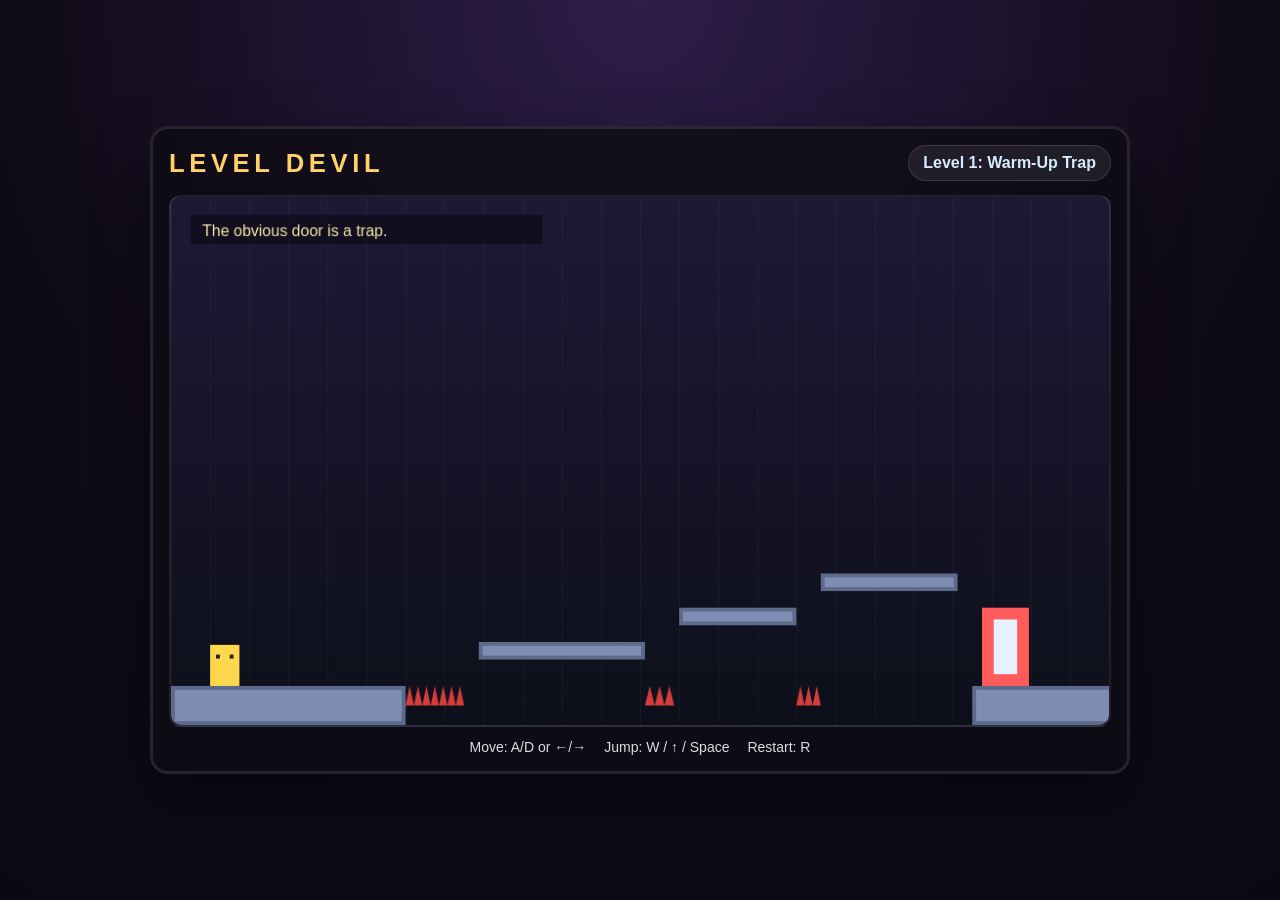
<file: index.html>
<!DOCTYPE html>
<html lang="en">
  <head>
    <meta charset="UTF-8" />
    <meta name="viewport" content="width=device-width, initial-scale=1.0" />
    <title>Level Devil - HTML Demo</title>
    <link rel="stylesheet" href="style.css" />
  </head>
  <body>
    <div class="game-shell">
      <div class="top-bar">
        <div>
          <h1>LEVEL DEVIL</h1>
        </div>
        <div class="status" id="status">Level 1</div>
      </div>

      <canvas id="game" width="960" height="540"></canvas>

      <div class="controls">
        <div>Move: A/D or ←/→</div>
        <div>Jump: W / ↑ / Space</div>
        <div>Restart: R</div>
      </div>
    </div>

    <script src="game.js"></script>
  </body>
</html>
</file>
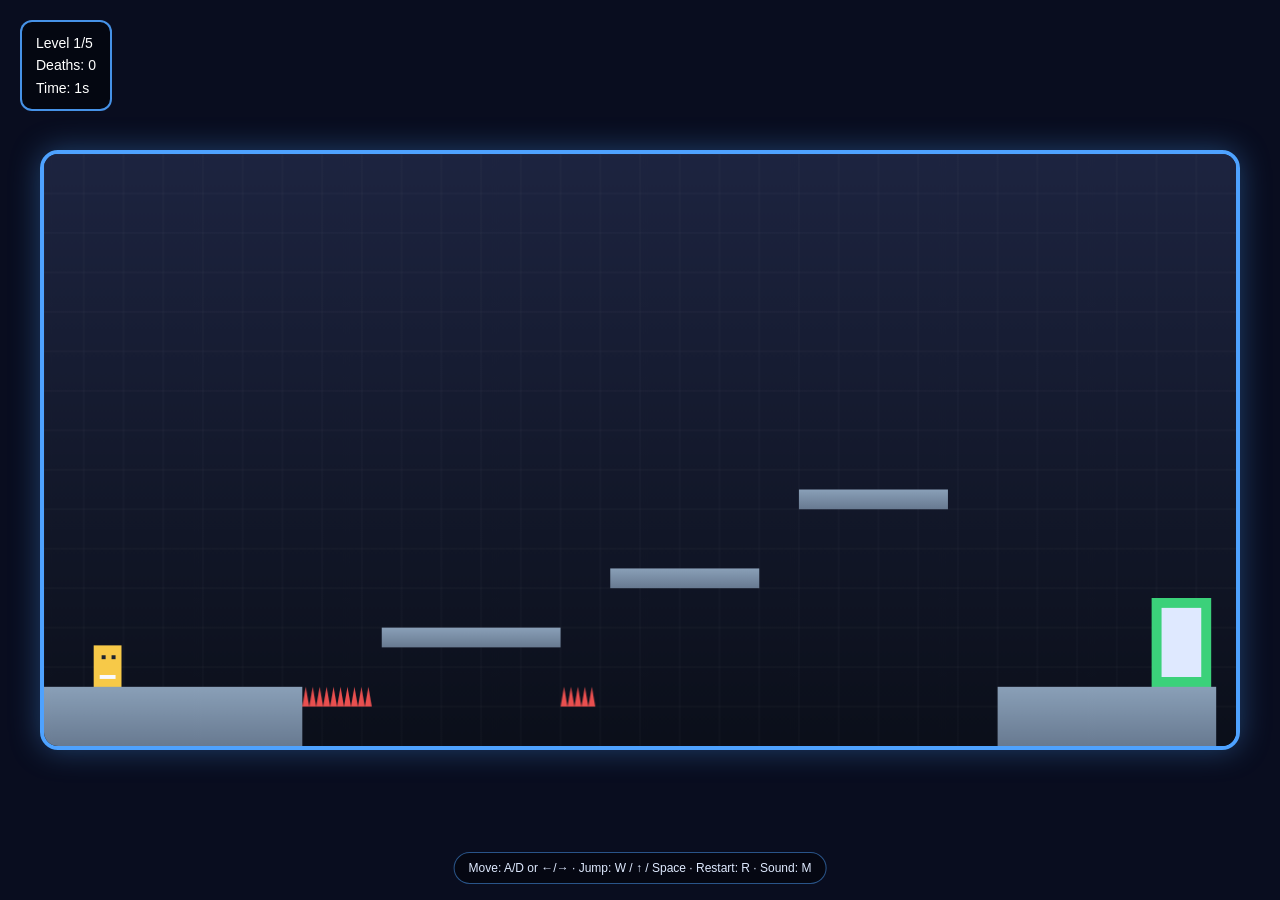
<file: advanced-game.html>
<!DOCTYPE html>
<html lang="en">
<head>
  <meta charset="UTF-8" />
  <meta name="viewport" content="width=device-width,initial-scale=1.0" />
  <title>Level Devil - Advanced</title>
  <style>
    * { box-sizing: border-box; }
    html, body {
      margin: 0;
      width: 100%;
      height: 100%;
      overflow: hidden;
      background: #090d1f;
      color: white;
      font-family: Arial, sans-serif;
    }
    body {
      display: grid;
      place-items: center;
    }
    #game {
      width: min(96vw, 1200px);
      height: min(82vh, 600px);
      display: block;
      border: 4px solid #4ea2ff;
      border-radius: 18px;
      background: linear-gradient(#111a2a, #0b1223 45%, #070c18 100%);
      box-shadow: 0 0 30px rgba(78, 162, 255, 0.35);
    }
    .hud {
      position: absolute;
      top: 20px;
      left: 20px;
      background: rgba(0,0,0,0.45);
      border: 2px solid rgba(78, 162, 255, 0.9);
      border-radius: 12px;
      padding: 10px 14px;
      font-size: 14px;
      z-index: 10;
      line-height: 1.6;
    }
    .help {
      position: absolute;
      bottom: 16px;
      left: 50%;
      transform: translateX(-50%);
      background: rgba(0,0,0,0.4);
      color: #dfeaff;
      border: 1px solid rgba(78, 162, 255, 0.5);
      border-radius: 999px;
      padding: 8px 14px;
      font-size: 12px;
      white-space: nowrap;
    }
  </style>
</head>
<body>
  <div class="hud" id="hud"></div>
  <canvas id="game" width="1200" height="600"></canvas>
  <div class="help">Move: A/D or ←/→ · Jump: W / ↑ / Space · Restart: R · Sound: M</div>

  <script>
    const canvas = document.getElementById('game');
    const ctx = canvas.getContext('2d');
    const hud = document.getElementById('hud');

    const keys = {};
    let currentLevel = 0;
    let player = null;
    let gameOver = false;
    let totalDeaths = 0;
    let levelDeaths = 0;
    let levelStartTime = 0;
    let gameStarted = false;
    let audioCtx = null;

    // Basic sound manager with no errors if browser blocks audio
    function initAudio() {
      if (!audioCtx && window.AudioContext) {
        audioCtx = new AudioContext();
      }
    }

    function playTone(freq, duration, type = 'sine', volume = 0.04) {
      if (!audioCtx) return;
      const osc = audioCtx.createOscillator();
      const gain = audioCtx.createGain();
      osc.type = type;
      osc.frequency.value = freq;
      gain.gain.value = volume;
      osc.connect(gain);
      gain.connect(audioCtx.destination);
      osc.start();
      osc.stop(audioCtx.currentTime + duration);
    }

    function playSound(name) {
      if (!audioCtx) return;
      if (name === 'jump') playTone(520, 0.12, 'square', 0.05);
      if (name === 'death') playTone(180, 0.3, 'sawtooth', 0.08);
      if (name === 'win') {
        playTone(440, 0.12, 'triangle', 0.06);
        setTimeout(() => playTone(660, 0.12, 'triangle', 0.06), 100);
        setTimeout(() => playTone(880, 0.18, 'triangle', 0.06), 200);
      }
      if (name === 'trap') playTone(220, 0.18, 'sawtooth', 0.06);
    }

    const levels = [
      {
        name: 'Level 1',
        start: { x: 50, y: 460 },
        platforms: [
          { x: 0, y: 540, w: 260, h: 60 },
          { x: 340, y: 480, w: 180, h: 20 },
          { x: 570, y: 420, w: 150, h: 20 },
          { x: 760, y: 340, w: 150, h: 20 },
          { x: 960, y: 540, w: 220, h: 60 }
        ],
        spikes: [
          { x: 260, y: 540, w: 70, h: 20 },
          { x: 520, y: 540, w: 35, h: 20 }
        ],
        doors: [
          { x: 1115, y: 450, w: 60, h: 90, fake: false }
        ],
        message: 'Reach the green door.'
      },
      {
        name: 'Level 2',
        start: { x: 50, y: 460 },
        platforms: [
          { x: 0, y: 540, w: 260, h: 60 },
          { x: 330, y: 480, w: 150, h: 20 },
          { x: 560, y: 420, w: 130, h: 20 },
          { x: 760, y: 500, w: 180, h: 20 },
          { x: 1030, y: 540, w: 170, h: 60 }
        ],
        spikes: [
          { x: 260, y: 540, w: 55, h: 20 },
          { x: 510, y: 540, w: 30, h: 20 },
          { x: 940, y: 540, w: 40, h: 20 }
        ],
        doors: [
          { x: 1160, y: 450, w: 60, h: 90, fake: false },
          { x: 800, y: 400, w: 60, h: 90, fake: true }
        ],
        message: 'The red door is a trap.'
      },
      {
        name: 'Level 3',
        start: { x: 50, y: 460 },
        platforms: [
          { x: 0, y: 540, w: 280, h: 60 },
          { x: 360, y: 480, w: 160, h: 20 },
          { x: 560, y: 420, w: 140, h: 20, disappearOnTouch: true },
          { x: 760, y: 470, w: 180, h: 20 },
          { x: 1020, y: 540, w: 180, h: 60 }
        ],
        spikes: [
          { x: 280, y: 540, w: 60, h: 20 },
          { x: 520, y: 540, w: 30, h: 20 },
          { x: 740, y: 540, w: 30, h: 20 }
        ],
        doors: [
          { x: 1140, y: 450, w: 60, h: 90, fake: false }
        ],
        message: 'Some platforms vanish.'
      },
      {
        name: 'Level 4',
        start: { x: 50, y: 460 },
        platforms: [
          { x: 0, y: 540, w: 300, h: 60 },
          { x: 380, y: 480, w: 160, h: 20 },
          { x: 610, y: 420, w: 140, h: 20 },
          { x: 820, y: 340, w: 150, h: 20 },
          { x: 1000, y: 540, w: 200, h: 60 }
        ],
        spikes: [
          { x: 300, y: 540, w: 60, h: 20 },
          { x: 540, y: 540, w: 35, h: 20 },
          { x: 750, y: 540, w: 35, h: 20 },
          { x: 970, y: 540, w: 35, h: 20 }
        ],
        doors: [
          { x: 1160, y: 450, w: 60, h: 90, fake: false },
          { x: 680, y: 300, w: 60, h: 90, fake: true },
          { x: 850, y: 250, w: 60, h: 90, fake: true }
        ],
        message: 'Two fake exits. One real.'
      },
      {
        name: 'Level 5',
        start: { x: 50, y: 460 },
        platforms: [
          { x: 0, y: 540, w: 260, h: 60 },
          { x: 350, y: 480, w: 170, h: 20 },
          { x: 600, y: 420, w: 130, h: 20 },
          { x: 820, y: 360, w: 150, h: 20 },
          { x: 1030, y: 540, w: 170, h: 60 }
        ],
        spikes: [
          { x: 260, y: 540, w: 60, h: 20 },
          { x: 520, y: 540, w: 30, h: 20 },
          { x: 730, y: 540, w: 30, h: 20 },
          { x: 970, y: 540, w: 30, h: 20 }
        ],
        doors: [
          { x: 1160, y: 450, w: 60, h: 90, fake: false }
        ],
        message: 'Your controls flip later.'
      }
    ];

    function createPlayer(x, y) {
      return {
        x, y,
        w: 28,
        h: 42,
        vx: 0,
        vy: 0,
        speed: 4.8,
        jumpForce: 14,
        gravity: 0.72,
        onGround: false,
        dir: 1,
        flipped: false,
        flipTimer: 0,
        color: '#facc15'
      };
    }

    function loadLevel(index) {
      currentLevel = index;
      const level = levels[currentLevel];
      player = createPlayer(level.start.x, level.start.y);
      gameOver = false;
      levelDeaths = 0;
      levelStartTime = Date.now();
      hud.innerHTML = `Level ${currentLevel + 1}/${levels.length}<br>Deaths: ${totalDeaths}<br>Time: 0s`;
      level.platforms.forEach(p => p.triggered = false);
    }

    function resetLevel() {
      if (!gameStarted) return;
      totalDeaths += 1;
      playSound('death');
      loadLevel(currentLevel);
    }

    function rectsIntersect(a, b) {
      return a.x < b.x + b.w &&
             a.x + a.w > b.x &&
             a.y < b.y + b.h &&
             a.y + a.h > b.y;
    }

    function getActivePlatforms() {
      return levels[currentLevel].platforms.filter(p => !(p.disappearOnTouch && p.triggered));
    }

    function hitSpike() {
      for (const spike of levels[currentLevel].spikes) {
        if (rectsIntersect(player, spike)) return true;
      }
      return false;
    }

    function hitDoor() {
      for (const door of levels[currentLevel].doors) {
        if (door.fake && rectsIntersect(player, door)) return 'fake';
        if (!door.fake && rectsIntersect(player, door)) return 'goal';
      }
      return null;
    }

    function winLevel() {
      playSound('win');
      if (currentLevel < levels.length - 1) {
        currentLevel += 1;
        loadLevel(currentLevel);
      } else {
        alert('You escaped the devil!');
        currentLevel = 0;
        loadLevel(currentLevel);
      }
    }

    function update() {
      if (!gameStarted || !player || gameOver) return;

      const level = levels[currentLevel];

      let moveX = 0;
      if (keys['d'] || keys['arrowright']) moveX += 1;
      if (keys['a'] || keys['arrowleft']) moveX -= 1;

      if (player.flipped) moveX *= -1;

      if (moveX !== 0) {
        player.vx = moveX * player.speed;
        player.dir = moveX;
      } else {
        player.vx = 0;
      }

      if ((keys['w'] || keys['arrowup'] || keys[' ']) && player.onGround) {
        player.vy = -player.jumpForce;
        player.onGround = false;
        playSound('jump');
      }

      if (player.flipTimer > 0) {
        player.flipTimer -= 1;
      } else {
        player.flipped = false;
      }

      if (level.name === 'Level 5' && player.x > 700 && !player.flipped) {
        player.flipped = true;
        player.flipTimer = 120;
        playSound('trap');
      }

      player.vy += player.gravity;
      player.x += player.vx;

      for (const platform of getActivePlatforms()) {
        if (rectsIntersect(player, platform)) {
          if (player.vx > 0) player.x = platform.x - player.w;
          if (player.vx < 0) player.x = platform.x + platform.w;
        }
      }

      player.y += player.vy;
      player.onGround = false;

      for (const platform of getActivePlatforms()) {
        if (rectsIntersect(player, platform)) {
          if (player.vy > 0) {
            player.y = platform.y - player.h;
            player.vy = 0;
            player.onGround = true;
          } else if (player.vy < 0) {
            player.y = platform.y + platform.h;
            player.vy = 0;
          }

          if (platform.disappearOnTouch && !platform.triggered) {
            platform.triggered = true;
          }
        }
      }

      if (player.y > canvas.height + 80) {
        resetLevel();
        return;
      }

      if (player.x < 0) player.x = 0;
      if (player.x + player.w > 1600) player.x = 1600 - player.w;

      if (hitSpike()) {
        resetLevel();
        return;
      }

      const doorState = hitDoor();
      if (doorState === 'fake') {
        playSound('trap');
        resetLevel();
        return;
      }
      if (doorState === 'goal') {
        winLevel();
        return;
      }

      const elapsed = Math.floor((Date.now() - levelStartTime) / 1000);
      hud.innerHTML = `Level ${currentLevel + 1}/${levels.length}<br>Deaths: ${totalDeaths}<br>Time: ${elapsed}s`;
    }

    function drawBackground() {
      ctx.clearRect(0, 0, canvas.width, canvas.height);
      const g = ctx.createLinearGradient(0, 0, 0, canvas.height);
      g.addColorStop(0, '#1d2440');
      g.addColorStop(1, '#0b0f1a');
      ctx.fillStyle = g;
      ctx.fillRect(0, 0, canvas.width, canvas.height);

      ctx.strokeStyle = 'rgba(255,255,255,0.04)';
      for (let x = 0; x < canvas.width; x += 40) {
        ctx.beginPath();
        ctx.moveTo(x, 0);
        ctx.lineTo(x, canvas.height);
        ctx.stroke();
      }
      for (let y = 0; y < canvas.height; y += 40) {
        ctx.beginPath();
        ctx.moveTo(0, y);
        ctx.lineTo(canvas.width, y);
        ctx.stroke();
      }
    }

    function drawPlatforms() {
      for (const platform of getActivePlatforms()) {
        const grad = ctx.createLinearGradient(platform.x, platform.y, platform.x, platform.y + platform.h);
        grad.addColorStop(0, '#8aa0b8');
        grad.addColorStop(1, '#687a91');
        ctx.fillStyle = grad;
        ctx.fillRect(platform.x, platform.y, platform.w, platform.h);
      }

      for (const door of levels[currentLevel].doors) {
        ctx.fillStyle = door.fake ? '#e05252' : '#3bd17a';
        ctx.fillRect(door.x, door.y, door.w, door.h);
        ctx.fillStyle = '#dfe9ff';
        ctx.fillRect(door.x + 10, door.y + 10, door.w - 20, door.h - 20);
      }
    }

    function drawSpikes() {
      for (const spike of levels[currentLevel].spikes) {
        ctx.fillStyle = '#e94f4f';
        const count = Math.max(3, Math.floor(spike.w / 7));
        const step = spike.w / count;
        for (let i = 0; i < count; i++) {
          const x = spike.x + i * step;
          ctx.beginPath();
          ctx.moveTo(x, spike.y + spike.h);
          ctx.lineTo(x + step / 2, spike.y);
          ctx.lineTo(x + step, spike.y + spike.h);
          ctx.closePath();
          ctx.fill();
        }
      }
    }

    function drawPlayer() {
      if (!player) return;

      ctx.save();
      ctx.translate(player.x, player.y);

      ctx.fillStyle = player.flipped ? '#ff7d7d' : '#f7c948';
      ctx.fillRect(0, 0, player.w, player.h);

      ctx.fillStyle = '#1d2430';
      const leftEyeX = player.dir > 0 ? 8 : 15;
      const rightEyeX = player.dir > 0 ? 18 : 5;
      ctx.fillRect(leftEyeX, 10, 4, 4);
      ctx.fillRect(rightEyeX, 10, 4, 4);

      ctx.fillStyle = '#f8f9ff';
      ctx.fillRect(6, 30, player.w - 12, 4);
      ctx.restore();
    }

    function draw() {
      drawBackground();
      drawPlatforms();
      drawSpikes();
      drawPlayer();
    }

    function loop() {
      update();
      draw();
      requestAnimationFrame(loop);
    }

    window.addEventListener('keydown', (event) => {
      const key = event.key.toLowerCase();
      if (['arrowup','arrowdown','arrowleft','arrowright',' '].includes(key) || key === ' ') {
        event.preventDefault();
      }
      keys[key] = true;
      if (key === 'r') resetLevel();
      if (key === 'm') {
        initAudio();
        if (audioCtx) {
          audioCtx.resume();
        }
      }
    });

    window.addEventListener('keyup', (event) => {
      keys[event.key.toLowerCase()] = false;
    });

    function startGame() {
      initAudio();
      gameStarted = true;
      totalDeaths = 0;
      currentLevel = 0;
      loadLevel(0);
    }

    startGame();
    requestAnimationFrame(loop);
  </script>
</body>
</html>
</file>
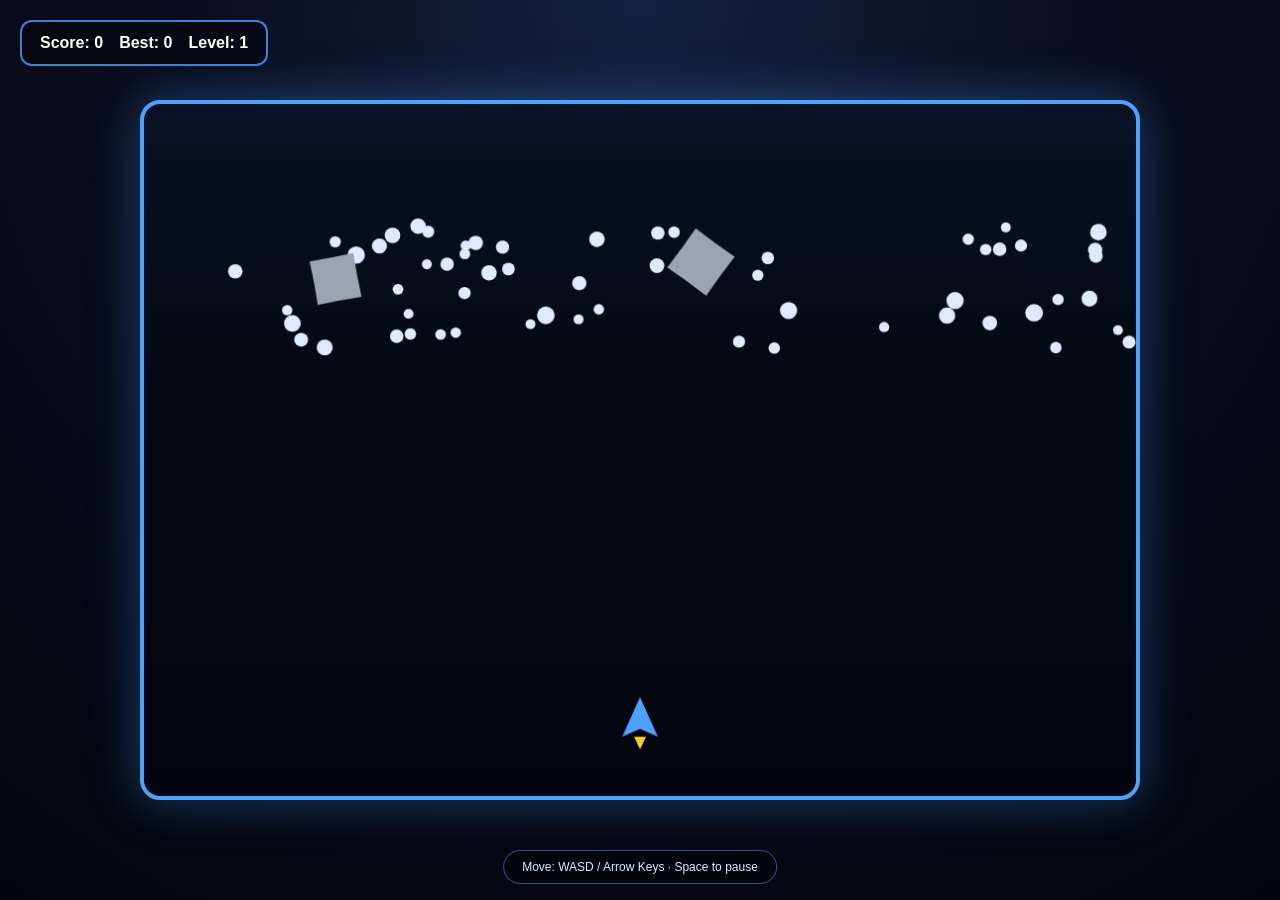
<file: space-rush.html>
<!DOCTYPE html>
<html lang="en">
<head>
  <meta charset="UTF-8" />
  <meta name="viewport" content="width=device-width,initial-scale=1.0" />
  <title>Space Rush</title>
  <style>
    * { box-sizing: border-box; }
    html, body {
      margin: 0;
      width: 100%;
      height: 100%;
      overflow: hidden;
      background: radial-gradient(circle at top, #15213f 0%, #090d1f 42%, #02050d 100%);
      color: white;
      font-family: Arial, sans-serif;
    }
    body {
      display: flex;
      align-items: center;
      justify-content: center;
    }
    #game {
      width: min(95vw, 1000px);
      height: min(90vh, 700px);
      border: 4px solid #4ea2ff;
      border-radius: 20px;
      box-shadow: 0 0 50px rgba(78, 162, 255, 0.35);
      background: linear-gradient(#091224, #040912 40%, #02050d);
      display: block;
    }
    .hud {
      position: absolute;
      top: 20px;
      left: 20px;
      display: flex;
      gap: 16px;
      padding: 12px 18px;
      background: rgba(0,0,0,0.4);
      border: 2px solid rgba(78,162,255,0.8);
      border-radius: 12px;
      font-size: 16px;
      font-weight: bold;
      z-index: 10;
    }
    .help {
      position: absolute;
      bottom: 16px;
      left: 50%;
      transform: translateX(-50%);
      background: rgba(0,0,0,0.4);
      border: 1px solid rgba(78,162,255,0.5);
      border-radius: 999px;
      padding: 9px 18px;
      font-size: 12px;
      color: #dfeaff;
      white-space: nowrap;
    }
  </style>
</head>
<body>
  <div class="hud">
    <div>Score: <span id="score">0</span></div>
    <div>Best: <span id="best">0</span></div>
    <div>Level: <span id="level">1</span></div>
  </div>
  <canvas id="game" width="1000" height="700"></canvas>
  <div class="help">Move: WASD / Arrow Keys · Space to pause</div>

  <script>
    const canvas = document.getElementById('game');
    const ctx = canvas.getContext('2d');
    const scoreLabel = document.getElementById('score');
    const bestLabel = document.getElementById('best');
    const levelLabel = document.getElementById('level');

    const keys = {};
    let score = 0;
    let level = 1;
    let best = Number(localStorage.getItem('spaceRushBest') || 0);
    let lastTime = 0;
    let spawnTimer = 0;
    let starTimer = 0;
    let gameOver = false;
    let paused = false;
    let audioCtx = null;

    bestLabel.textContent = best;

    const ship = {
      x: canvas.width / 2,
      y: canvas.height - 80,
      w: 34,
      h: 42,
      speed: 420,
      alive: true
    };

    const stars = [];
    const asteroids = [];
    const bullets = [];

    function initAudio() {
      if (!audioCtx && window.AudioContext) {
        audioCtx = new AudioContext();
      }
    }

    function playTone(freq, duration, type = 'sine', volume = 0.05) {
      if (!audioCtx) return;
      const osc = audioCtx.createOscillator();
      const gain = audioCtx.createGain();
      osc.frequency.value = freq;
      osc.type = type;
      gain.gain.value = volume;
      osc.connect(gain);
      gain.connect(audioCtx.destination);
      osc.start();
      osc.stop(audioCtx.currentTime + duration);
    }

    function makeStar() {
      return {
        x: Math.random() * (canvas.width - 20) + 10,
        y: -20,
        r: 5 + Math.random() * 4,
        speed: 150 + Math.random() * 140,
        drift: (Math.random() - 0.5) * 60
      };
    }

    function makeAsteroid() {
      const size = 18 + Math.random() * 28;
      return {
        x: Math.random() * (canvas.width - size * 2) + size,
        y: -size,
        r: size,
        speed: 140 + Math.random() * 120 + level * 12,
        dx: (Math.random() - 0.5) * 60,
        rot: Math.random() * Math.PI * 2,
        spin: (Math.random() - 0.5) * 2.5
      };
    }

    function resetGame() {
      score = 0;
      level = 1;
      ship.x = canvas.width / 2;
      ship.y = canvas.height - 80;
      ship.alive = true;
      asteroids.length = 0;
      bullets.length = 0;
      stars.length = 0;
      for (let i = 0; i < 60; i++) stars.push(makeStar());
      spawnTimer = 0;
      starTimer = 0;
      gameOver = false;
      paused = false;
      scoreLabel.textContent = score;
      levelLabel.textContent = level;
    }

    function shoot() {
      if (!ship.alive || gameOver || paused) return;
      bullets.push({
        x: ship.x,
        y: ship.y - 18,
        r: 4,
        speed: 700
      });
      playTone(700, 0.07, 'square', 0.04);
    }

    function update(dt) {
      if (gameOver || paused) return;

      // movement
      const dx = (keys['d'] || keys['arrowright'] ? 1 : 0) - (keys['a'] || keys['arrowleft'] ? 1 : 0);
      const dy = (keys['s'] || keys['arrowdown'] ? 1 : 0) - (keys['w'] || keys['arrowup'] ? 1 : 0);

      ship.x += dx * ship.speed * dt;
      ship.y += dy * ship.speed * dt;
      ship.x = Math.max(20, Math.min(canvas.width - 20, ship.x));
      ship.y = Math.max(30, Math.min(canvas.height - 30, ship.y));

      // bullet firing via auto fire
      if (keys[' '] || keys['space']) {
        shoot();
      }

      // stars animation
      for (const star of stars) {
        star.y += star.speed * dt;
        star.x += star.drift * dt;
        if (star.y > canvas.height + 20) {
          Object.assign(star, makeStar());
          star.y = -10;
        }
      }

      // spawn asteroids
      spawnTimer -= dt;
      if (spawnTimer <= 0) {
        const count = Math.min(2 + Math.floor(level / 2), 5);
        for (let i = 0; i < count; i++) asteroids.push(makeAsteroid());
        spawnTimer = Math.max(0.5, 1.4 - level * 0.08);
      }

      // asteroid movement
      for (const asteroid of asteroids) {
        asteroid.y += asteroid.speed * dt;
        asteroid.x += asteroid.dx * dt;
        asteroid.rot += asteroid.spin * dt;

        // wrap slightly
        if (asteroid.x < -50) asteroid.x = canvas.width + 50;
        if (asteroid.x > canvas.width + 50) asteroid.x = -50;
      }

      // bullets
      for (let i = bullets.length - 1; i >= 0; i--) {
        bullets[i].y -= bullets[i].speed * dt;
        if (bullets[i].y < -20) bullets.splice(i, 1);
      }

      // collision bullets with asteroids
      for (let i = asteroids.length - 1; i >= 0; i--) {
        const asteroid = asteroids[i];
        for (let j = bullets.length - 1; j >= 0; j--) {
          const bullet = bullets[j];
          const dx = asteroid.x - bullet.x;
          const dy = asteroid.y - bullet.y;
          if (Math.hypot(dx, dy) < asteroid.r + bullet.r) {
            asteroids.splice(i, 1);
            bullets.splice(j, 1);
            score += 10;
            scoreLabel.textContent = score;
            if (score > best) {
              best = score;
              bestLabel.textContent = best;
              localStorage.setItem('spaceRushBest', best);
            }
            level = Math.floor(score / 100) + 1;
            levelLabel.textContent = level;
            playTone(600, 0.08, 'triangle', 0.05);
            break;
          }
        }
      }

      // collision with ship
      for (const asteroid of asteroids) {
        const dx = asteroid.x - ship.x;
        const dy = asteroid.y - ship.y;
        if (Math.hypot(dx, dy) < asteroid.r + 18) {
          gameOver = true;
          ship.alive = false;
          playTone(180, 0.3, 'sawtooth', 0.08);
          break;
        }
      }

      // remove offscreen asteroids
      for (let i = asteroids.length - 1; i >= 0; i--) {
        if (asteroids[i].y > canvas.height + 50) {
          asteroids.splice(i, 1);
        }
      }
    }

    function drawStar(star) {
      ctx.beginPath();
      ctx.arc(star.x, star.y, star.r, 0, Math.PI * 2);
      ctx.fillStyle = '#dfeaff';
      ctx.fill();
    }

    function drawShip() {
      ctx.save();
      ctx.translate(ship.x, ship.y);

      // ship body
      ctx.fillStyle = '#4ea2ff';
      ctx.beginPath();
      ctx.moveTo(0, -20);
      ctx.lineTo(18, 20);
      ctx.lineTo(0, 12);
      ctx.lineTo(-18, 20);
      ctx.closePath();
      ctx.fill();

      // engine glow
      ctx.fillStyle = '#facc15';
      ctx.beginPath();
      ctx.moveTo(-6, 20);
      ctx.lineTo(0, 33);
      ctx.lineTo(6, 20);
      ctx.closePath();
      ctx.fill();

      ctx.restore();
    }

    function drawAsteroid(asteroid) {
      ctx.save();
      ctx.translate(asteroid.x, asteroid.y);
      ctx.rotate(asteroid.rot);
      ctx.fillStyle = '#9aa5b1';
      ctx.beginPath();
      for (let i = 0; i < 8; i++) {
        const angle = (i / 8) * Math.PI * 2;
        const radius = asteroid.r * (0.8 + ((i % 2) * 0.35));
        const px = Math.cos(angle) * radius;
        const py = Math.sin(angle) * radius;
        if (i === 0) ctx.moveTo(px, py);
        else ctx.lineTo(px, py);
      }
      ctx.closePath();
      ctx.fill();
      ctx.restore();
    }

    function drawBullets() {
      ctx.fillStyle = '#facc15';
      for (const bullet of bullets) {
        ctx.beginPath();
        ctx.arc(bullet.x, bullet.y, bullet.r, 0, Math.PI * 2);
        ctx.fill();
      }
    }

    function drawGameOver() {
      if (!gameOver) return;
      ctx.fillStyle = 'rgba(0,0,0,0.6)';
      ctx.fillRect(0, 0, canvas.width, canvas.height);
      ctx.fillStyle = '#ff6b6b';
      ctx.font = 'bold 60px Arial';
      ctx.textAlign = 'center';
      ctx.fillText('GAME OVER', canvas.width / 2, canvas.height / 2 - 20);
      ctx.font = 'bold 28px Arial';
      ctx.fillStyle = '#facc15';
      ctx.fillText('Press R to restart', canvas.width / 2, canvas.height / 2 + 30);
    }

    function drawPaused() {
      if (!paused || gameOver) return;
      ctx.fillStyle = 'rgba(0,0,0,0.5)';
      ctx.fillRect(0, 0, canvas.width, canvas.height);
      ctx.fillStyle = '#facc15';
      ctx.font = 'bold 48px Arial';
      ctx.textAlign = 'center';
      ctx.fillText('PAUSED', canvas.width / 2, canvas.height / 2);
    }

    function draw() {
      ctx.clearRect(0, 0, canvas.width, canvas.height);

      for (const star of stars) drawStar(star);
      drawBullets();
      for (const asteroid of asteroids) drawAsteroid(asteroid);
      drawShip();
      drawPaused();
      drawGameOver();
    }

    function mainLoop(timestamp) {
      const dt = Math.min((timestamp - lastTime) / 1000 || 0.016, 0.03);
      lastTime = timestamp;
      update(dt);
      draw();
      requestAnimationFrame(mainLoop);
    }

    window.addEventListener('keydown', (e) => {
      initAudio();
      const key = e.key.toLowerCase();
      keys[key] = true;

      if (key === ' ' || key === 'space') {
        if (!gameOver) paused = !paused;
      }
      if (key === 'r') resetGame();

      if ((key === 'arrowup' || key === 'w' || key === 'arrowdown' || key === 's' ||
           key === 'arrowleft' || key === 'a' || key === 'arrowright' || key === 'd')) {
        e.preventDefault();
      }
    });

    window.addEventListener('keyup', (e) => {
      keys[e.key.toLowerCase()] = false;
    });

    resetGame();
    requestAnimationFrame(mainLoop);
  </script>
</body>
</html>
</file>
<file: style.css>
* {
  box-sizing: border-box;
}

body {
  margin: 0;
  min-height: 100vh;
  display: grid;
  place-items: center;
  background: radial-gradient(circle at top, #2d1e4a, #100b18 55%, #0a0912 100%);
  font-family: Arial, Helvetica, sans-serif;
  color: #f5f5f5;
}

.game-shell {
  width: min(96vw, 980px);
  padding: 16px;
  background: rgba(14, 12, 20, 0.8);
  border: 3px solid rgba(255, 255, 255, 0.1);
  border-radius: 18px;
  box-shadow: 0 24px 60px rgba(0, 0, 0, 0.4);
}

.top-bar {
  display: flex;
  justify-content: space-between;
  align-items: center;
  margin-bottom: 14px;
  gap: 12px;
}

h1 {
  margin: 0;
  letter-spacing: 0.18em;
  font-size: clamp(1.2rem, 2vw, 2rem);
  color: #ffd166;
}

.status {
  padding: 8px 14px;
  border-radius: 999px;
  background: rgba(255, 255, 255, 0.07);
  border: 1px solid rgba(255, 255, 255, 0.12);
  font-weight: bold;
  color: #d7ecff;
}

canvas {
  width: 100%;
  height: auto;
  display: block;
  background: linear-gradient(#201c35, #0c0d18 30%, #0c0d18 100%);
  border-radius: 12px;
  border: 2px solid rgba(255, 255, 255, 0.08);
}

.controls {
  margin-top: 12px;
  display: flex;
  justify-content: center;
  gap: 18px;
  flex-wrap: wrap;
  font-size: 14px;
  opacity: 0.9;
}
</file>
